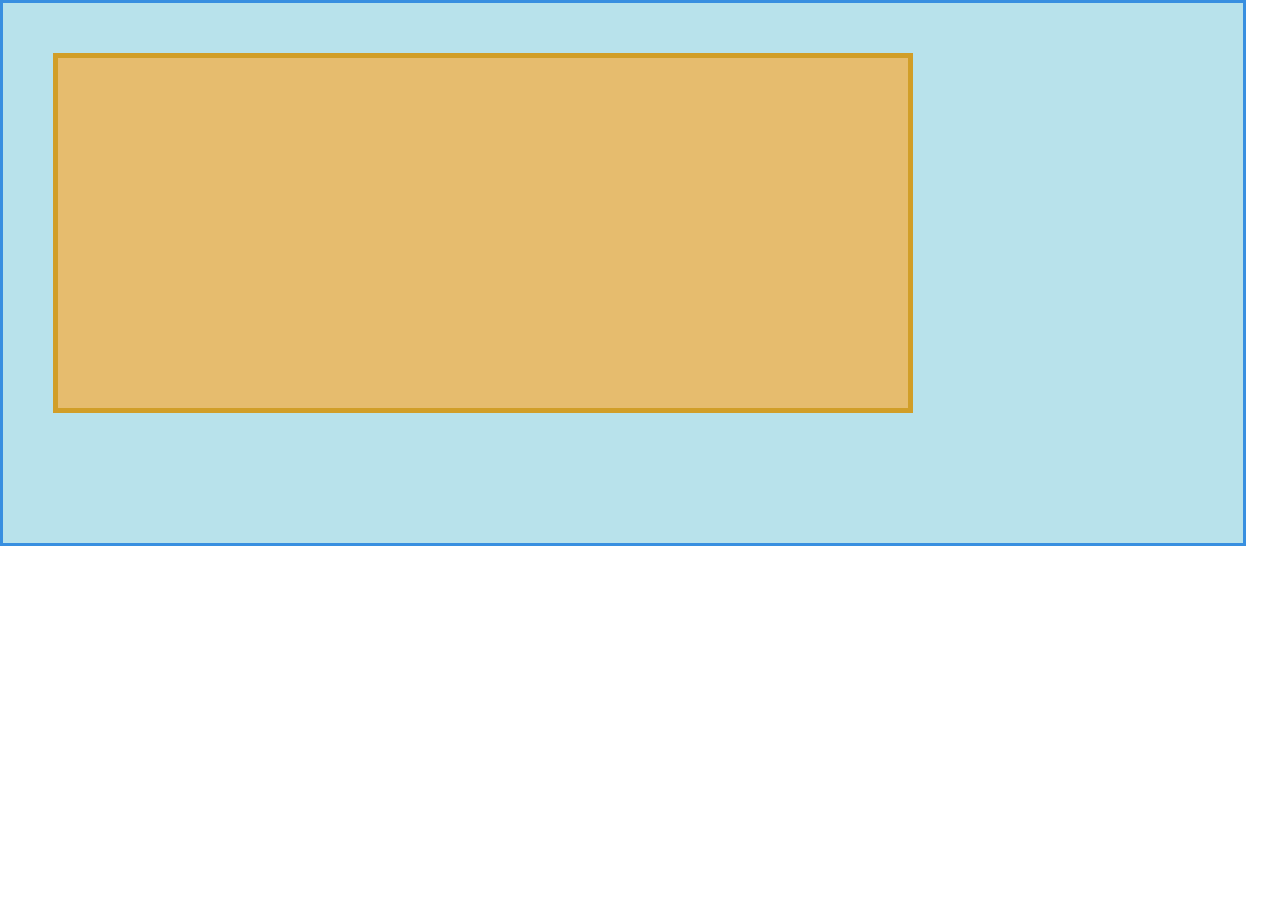
<file: 3.5 hicheel.html>
<!DOCTYPE html>
<html lang="en">
<head>
    <meta charset="UTF-8">
    <meta name="viewport" content="width=>, initial-scale=1.0">
    <title>Document</title>
</head>
<body style="margin: 0px"> 


<div style=" width: 1200px; 
height: 500px; 
background-color: rgb(184, 226, 235); 
border: 3px solid rgb(56, 143, 224);
padding: 20px;"> <div
style=" width: 800px; 
height: 300px; 
background-color: rgb(230, 188, 110); 
border: 5px solid rgb(209, 158, 40);
padding: 25px;
margin-left: 30px; margin-top: 30px;"




></div></div>
<div





></div>
<div></div>




</body>
</body>
</html>
</file>
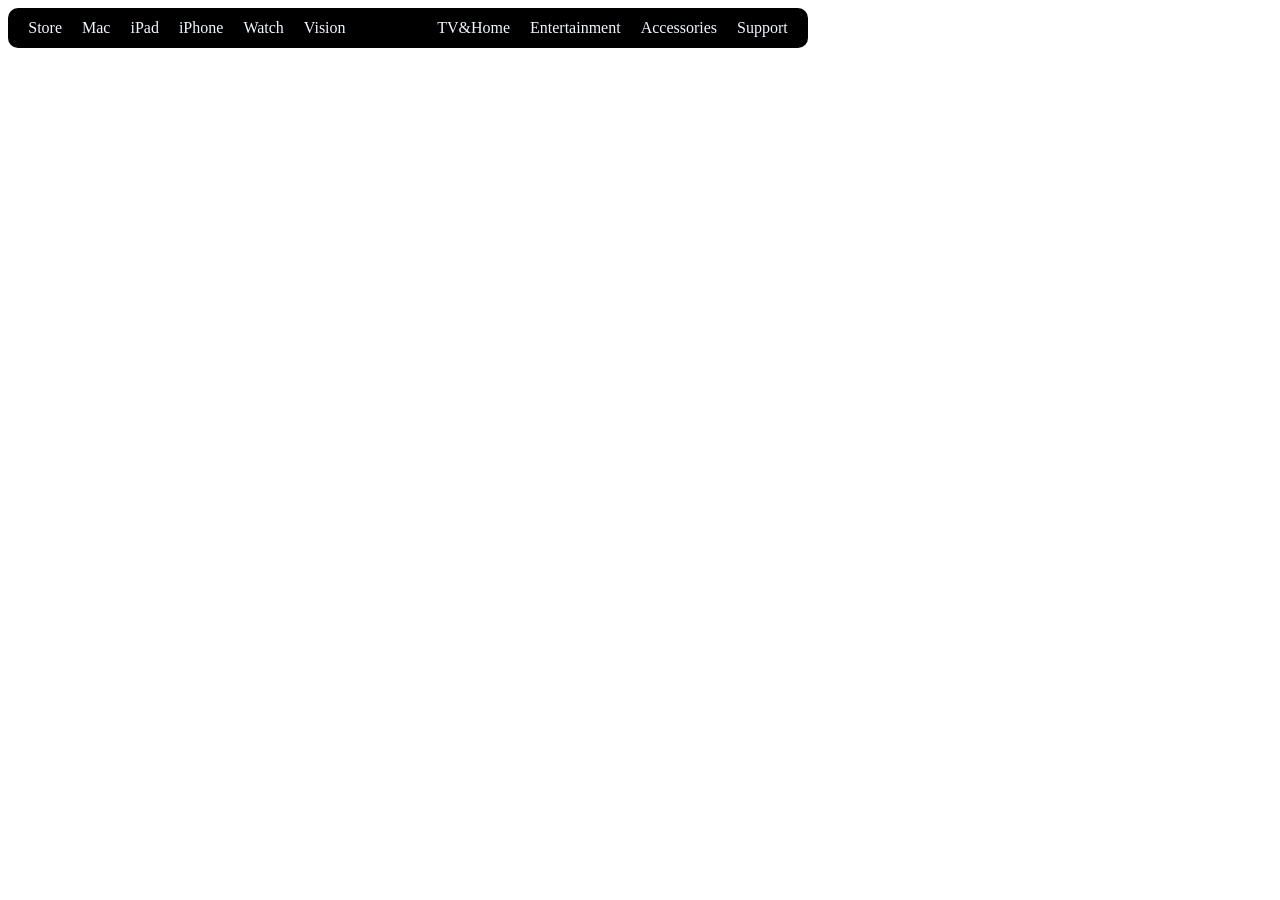
<file: flex.html>
<!doctype html>
<html lang="en">
  <head>
    <meta charset="UTF-8" />
    <meta name="viewport" content="width=device-width, initial-scale=1.0" />
    <title>Document</title>
    <link rel="stylesheet" href="flex.css" />
  </head>
  <body>
    <div class="father">
      <div class="Store">Store</div>
      <div class="Mac">Mac</div>
      <div class="iPad">iPad</div>
      <div class="iPhone">iPhone</div>
      <div class="Watch">Watch</div>
      <div class="Vision">Vision</div>
      <div class="AirPods">Airpods</div>
      <div class="Home">TV&Home</div>
      <div class="Entertainment">Entertainment</div>
      <div class="Accessories">Accessories</div>
      <div class="Support">Support</div>
    </div>
  </body>
</html>
</file>
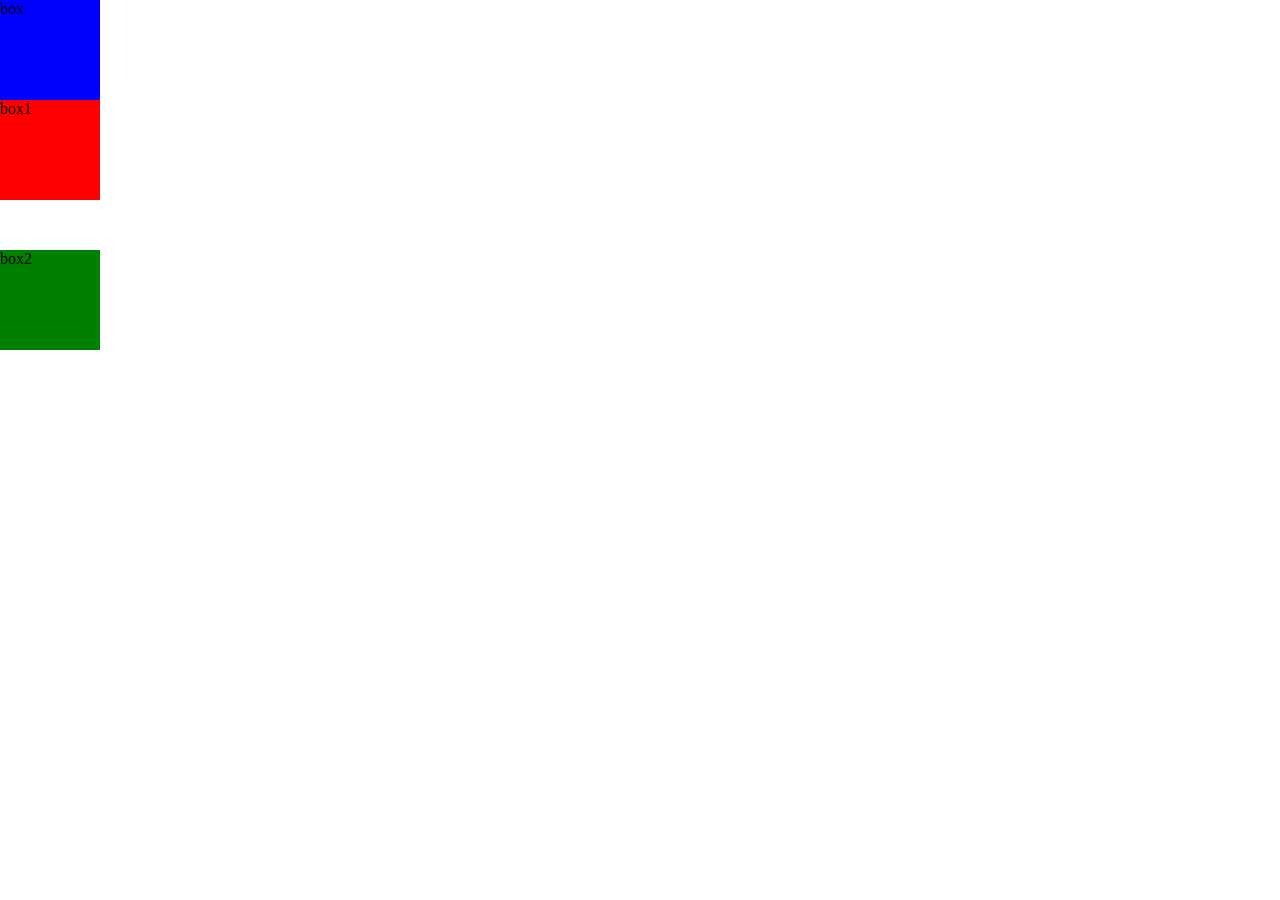
<file: ind.html>
<!doctype html>
<html lang="en">
  <head>
    <meta charset="UTF-8" />
    <meta name="viewport" content="width=device-width, initial-scale=1.0" />
    <title>Document</title>
  </head>
  <body style="margin: 0px">
    <div style="height: 100px; width: 100px; background-color: blue">box</div>
    <div style="height: 100px; width: 100px; background-color: red">box1</div>
    <div
      style="
        height: 100px;
        width: 100px;
        background-color: green;
        margin-top: 50px;
      "
    >
      box2
    </div>
  </body>
</html>
</file>
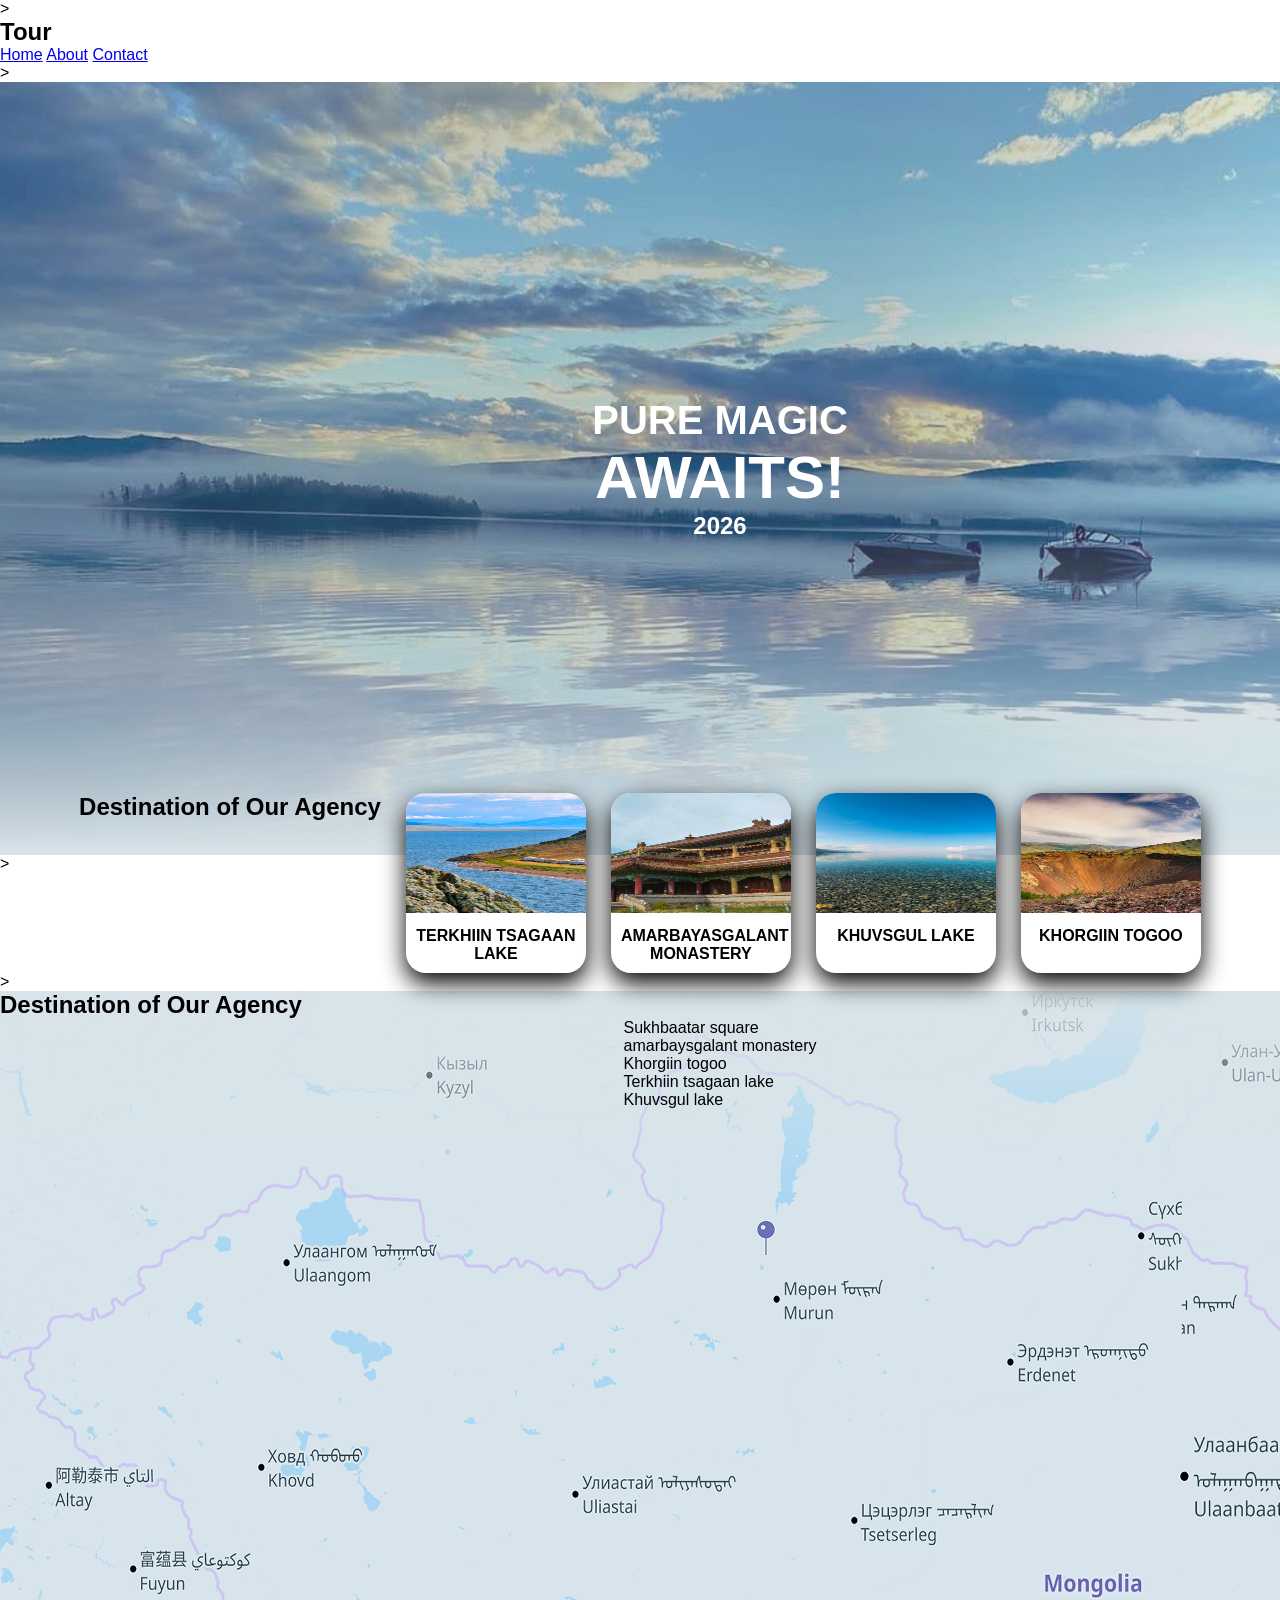
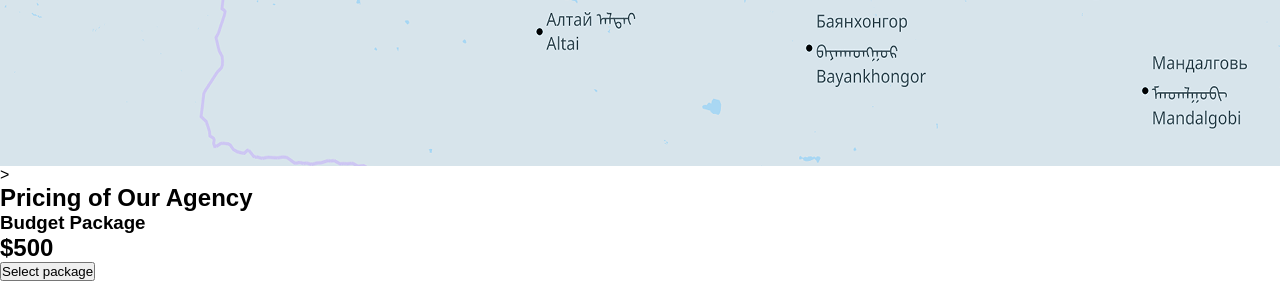
<file: project1.html>
<!doctype html>
<html lang="en">
  <head>
    <meta charset="UTF-8" />
    <meta name="viewport" content="width=device-width, initial-scale=1.0" />
    <title>Document</title>
    <link rel="stylesheet" href="project1.css" />
  </head>

  <body>
    <!--header -->>
    <header>
      <h2 class="Logo">Tour</h2>
      <nav>
        <a href="#">Home</a>
        <a href="#">About</a>
        <a href="#">Contact</a>
      </nav>
    </header>
    <!--hero section-->>
    <section class="hero">
      <div class="hero-text">
      <h3>PURE MAGIC</h3>
      <h1>AWAITS!</h1>
      <h2>2026</h2>
      </div>
    </section>
    <!--destinations-->>
    <section class="destinations">
      <h2> Destination of Our Agency</h2>
      <div class="card">
      <img src="img/sec2-location1.png">
      <p>TERKHIIN TSAGAAN LAKE</p>
      </div>
        <div class="card">
      <img src="img/sec2-location2.png">
      <p>AMARBAYASGALANT MONASTERY</p>
      </div>
        <div class="card">
      <img src="img/sec2-location3.png">
      <p>KHUVSGUL LAKE</p>
      </div>
        <div class="card">
      <img src="img/sec2-location4.png">
      <p>KHORGIIN TOGOO</p>
      </div>
      </section>
   <!--map-->>
   <section class="map">
    <h2>Destination of Our Agency</h2>
    <div class="map-container">
      <div class="places">
       <div class="place"> Sukhbaatar square</div>
       <div class="place"> amarbaysgalant monastery</div>
       <div class="place"> Khorgiin togoo</div>
       <div class="place"> Terkhiin tsagaan lake</div>
       <div class="place"> Khuvsgul lake</div>
      </div>

    </div>
    </div>
    </section>




















   <!--pricing-->>
   <section class="pricing">
    <h2>Pricing of Our Agency</h2>
    <div class="price-cards">
      <div class="price">
        <h3> Budget Package</h3>
        <h2>$500</h2>
        <button> Select package</button>

      </div>
  </body>
</html>
</file>
<file: flex.css>
.father {
  width: 800px;
  height: 40px;
  background-color: black;
  display: flex;
  gap: 20px;
  flex-wrap: wrap;
  border-radius: 10px;
  justify-content: center;
  align-items: center;
}
.Store {
  color: aliceblue;
}

.Mac {
  color: aliceblue;
}
.iPad {
  color: aliceblue;
}
.iPhone {
  color: aliceblue;
}
.Watch {
  color: aliceblue;
}
.Vision {
  color: aliceblue;
}
v .Airpods {
  color: aliceblue;
}
.Home {
  color: aliceblue;
}
.Entertainment {
  color: aliceblue;
}
.Accessories {
  color: aliceblue;
}
.Support {
  color: aliceblue;
}
</file>
<file: project1.css>
* {
  margin: 0;
  box-sizing: border-box;
  padding: 0;
  font-family: sans-serif;
}
.header {
  display: flex;
  justify-content: space-between;
  align-items: center;
  padding: 20px;
}
.hero {
  background-image: url("/img/sec1-bg.png");
  background-size: cover;
  width: 1440px;
  height: 773px;
  display: flex;
  justify-content: center;
  align-items: center;
  flex-direction: column;
  text-align: center;
  color: white;
}
.hero h1 {
  font-size: 60px;
  color: white;
  font-weight: bold;
}
.hero h3 {
  font-size: 40px;
  color: white;
}
.here h2 {
  font-size: 40px;
  color: white;
}
.destinations {
  display: flex;
  justify-content: center;
  gap: 25px;
  margin-top: -80px;
}
.card {
  background-color: white;
  border-radius: 20px;
  overflow: hidden;
  width: 180px;
  box-shadow: 0 10px 25px;
}
.card img {
  width: 100%;
  height: 120px;
  object-fit: fill;
}
.card p {
  padding: 10px;
  text-align: center;
  font-weight: 600;
}

.map-container {
  display: flex;
  justify-content: center;
  gap: 40px;
}
.map {
  background-image: url(img/sec3-bg.png);
  width: 1440px;
  height: 775px;
}
#loc1 {
  background-image: url(sec2-location1.png);
}
</file>
